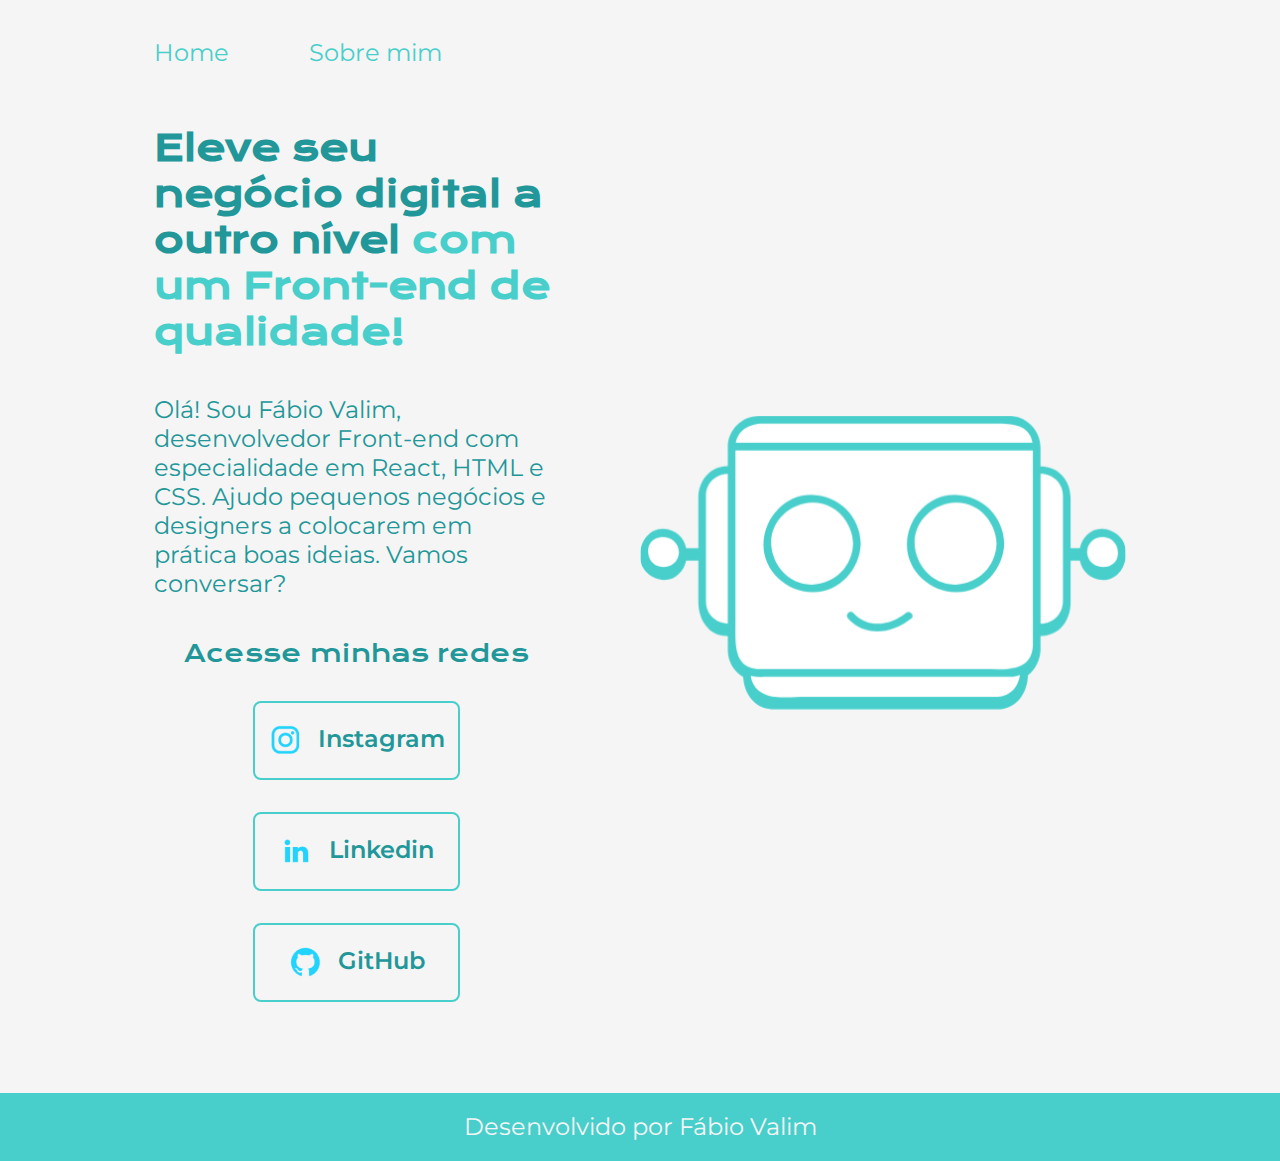
<file: Index.html>
<!DOCTYPE html>
<html lang="pt-br">
<head>
    <meta charset="UTF-8">
    <meta name="viewport" content="width=device-width, initial-scale=1.0">
    <link rel="stylesheet" href="./styles/style.css">
    <title>Portfólio</title>
</head>
<body>
    <header class="cabecalho">
        <nav class="cabecalho__nav">
            <a class="cabecalho__nav__botoes" href="Index.html">Home</a>
            <a class="cabecalho__nav__botoes" href ="About.html">Sobre mim</a>
        </nav>
    </header>
    <main class="apresentacao">
        <section class="apresentacao__bloco1">
            <h1 class="apresentacao__bloco1__titulo">Eleve seu negócio digital a outro nível <strong class="negrito_tituolo1">com um Front-end de qualidade!</strong></h1>
            <p class="apresentacao__bloco1__paragrafo">Olá! Sou Fábio Valim, desenvolvedor Front-end com especialidade em React, HTML e CSS. Ajudo pequenos negócios e designers a colocarem em prática boas ideias. Vamos conversar?</p>
            <div class="apresentacao__links" >
                <h2 class="apresentacao__links__paragrafo">Acesse minhas redes</h2>
                <a class="apresentacao__links__link" href="https://www.instagram.com/fabio_antony_/">
                    <img class="apresentacao__links__link__image" src="/assets/instagram.png" alt="Instagram Imagem">
                    Instagram
                </a>
                <a class="apresentacao__links__link" href="www.linkedin.com/in/fábio-antony-valim-de-oliveira-5180122b0">
                    <img class="apresentacao__links__link__image" src="/assets/linkedin.png" alt="Linkedin Imagem">
                    Linkedin
                </a>
                <a class="apresentacao__links__link" href="https://github.com/FabioFunction/">
                    <img class="apresentacao__links__link__image" src="/assets/github.png" alt="GitHub Imagem">
                    GitHub
                </a>
            </div>
        </section>
        <img class="apresentacao__imagem" src="/assets/robo.png" alt=" rpogramadora">        
    </main>
    <footer class="rodape">
        <section class="rodape__conteudo">
            <p class="rodape__conteudo__paragrafo">Desenvolvido por Fábio Valim</p>
        </section>    
    </footer>
</body>
</html>
</file>
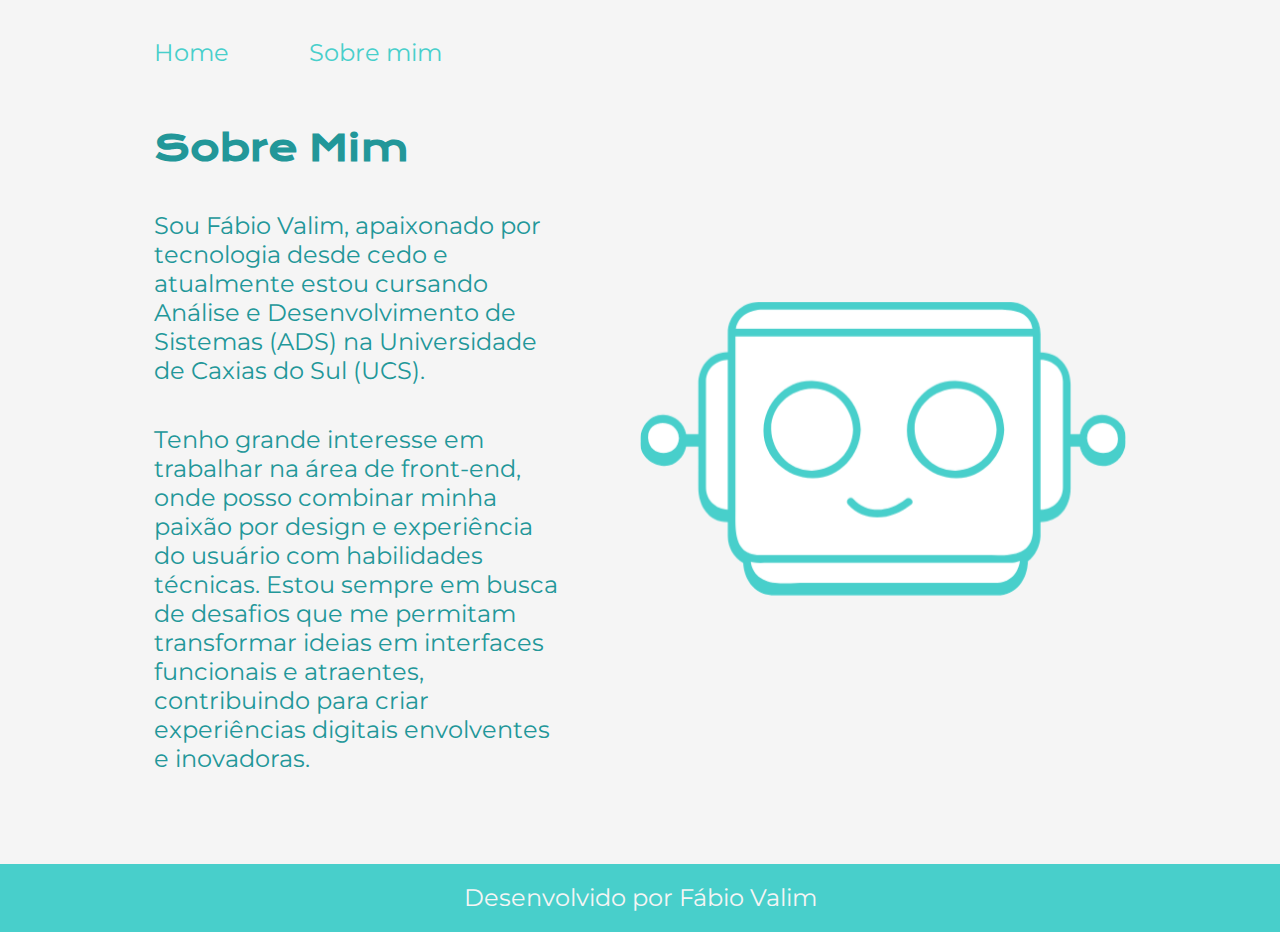
<file: About.html>
<!DOCTYPE html>
<html lang="en">
<head>
    <meta charset="UTF-8">
    <meta name="viewport" content="width=device-width, initial-scale=1.0">
    <title>Sobre Mim</title>
    <link rel="stylesheet" href="./styles/style.css">
</head>
<body>
    <header class="cabecalho">
        <nav class="cabecalho__nav">
            <a class="cabecalho__nav__botoes" href="Index.html">Home</a>
            <a class="cabecalho__nav__botoes" href="About.html">Sobre mim</a>
        </nav>
    </header>
    
    <main class="apresentacao">
        <section class="apresentacao__bloco1">
            <h1 class="apresentacao__bloco1__titulo">Sobre Mim</h1>
            <p class="apresentacao__bloco1__paragrafo">Sou Fábio Valim, apaixonado por tecnologia desde cedo e atualmente estou cursando Análise e Desenvolvimento de Sistemas (ADS) na Universidade de Caxias do Sul (UCS). </p>
            <p class="apresentacao__bloco1__paragrafo">Tenho grande interesse em trabalhar na área de front-end, onde posso combinar minha paixão por design e experiência do usuário com habilidades técnicas. Estou sempre em busca de desafios que me permitam transformar ideias em interfaces funcionais e atraentes, contribuindo para criar experiências digitais envolventes e inovadoras.</p> 
        </section>
        <img class="apresentacao__imagem" src="./assets/robo.png" alt="imagem programadora">
    </main>

    <footer class="rodape">
        <section class="rodape__conteudo">
            <p class="rodape__conteudo__paragrafo">Desenvolvido por Fábio Valim</p>
        </section>    
    </footer>
</body>
</html>
</file>
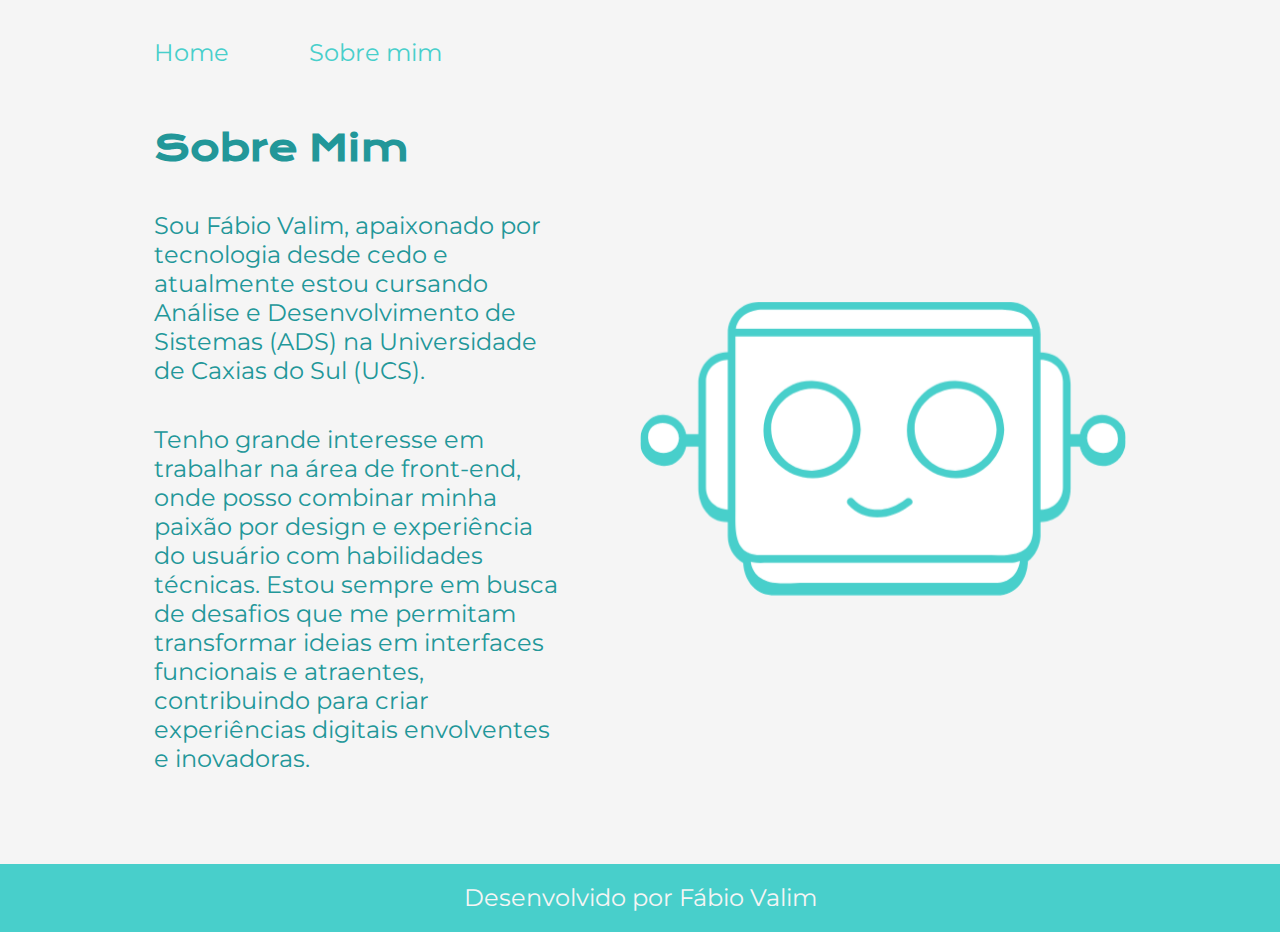
<file: about.html>
<!DOCTYPE html>
<html lang="en">
<head>
    <meta charset="UTF-8">
    <meta name="viewport" content="width=device-width, initial-scale=1.0">
    <title>Sobre Mim</title>
    <link rel="stylesheet" href="./styles/style.css">
</head>
<body>
    <header class="cabecalho">
        <nav class="cabecalho__nav">
            <a class="cabecalho__nav__botoes" href="Index.html">Home</a>
            <a class="cabecalho__nav__botoes" href="About.html">Sobre mim</a>
        </nav>
    </header>
    
    <main class="apresentacao">
        <section class="apresentacao__bloco1">
            <h1 class="apresentacao__bloco1__titulo">Sobre Mim</h1>
            <p class="apresentacao__bloco1__paragrafo">Sou Fábio Valim, apaixonado por tecnologia desde cedo e atualmente estou cursando Análise e Desenvolvimento de Sistemas (ADS) na Universidade de Caxias do Sul (UCS). </p>
            <p class="apresentacao__bloco1__paragrafo">Tenho grande interesse em trabalhar na área de front-end, onde posso combinar minha paixão por design e experiência do usuário com habilidades técnicas. Estou sempre em busca de desafios que me permitam transformar ideias em interfaces funcionais e atraentes, contribuindo para criar experiências digitais envolventes e inovadoras.</p> 
        </section>
        <img class="apresentacao__imagem" src="./assets/robo.png" alt="imagem programadora">
    </main>

    <footer class="rodape">
        <section class="rodape__conteudo">
            <p class="rodape__conteudo__paragrafo">Desenvolvido por Fábio Valim</p>
        </section>    
    </footer>
</body>
</html>
</file>
<file: styles/style.css>
@import url('https://fonts.googleapis.com/css2?family=Krona+One&family=Montserrat:ital,wght@0,100..900;1,100..900&display=swap');

:root{
    --cor-primaria:#F5F5F5;
    --cor-secundaria:#229799;
    --cor-tercearia: #48CFCB;
    --cor-hover:#424242;

    --font-primaria: "Krona One", sans-serif;
    --font-secundaria: "Montserrat", sans-serif;
    --fontsize-primaria:2.25rem ;
    --fontsize-secundaria:1.5rem;

    --fontsize-reduzido-primario:1.75rem;
    --fontsize-reduzido-secundario:1.10rem;

}


*{
 margin: 0px;
 padding: 0px;   
}

body{
    background-color:var(--cor-primaria) ;
    color:var(--cor-secundaria);
    box-sizing: border-box;
    /* height: 100vh; */
}

.cabecalho{
    background-color: var(--cor-primaria);
    padding:3% 12% 0.5% 12%;
}

.cabecalho__nav{
   display: flex;
   gap: 80px;
}
.cabecalho__nav__botoes{
    font-size: var(--fontsize-secundaria);
    font-family:var(--font-secundaria) ;
    text-decoration: none;
    color: var(--cor-tercearia) ;
}

.cabecalho__nav__botoes:hover{
    transition: 0.2s;
    font-size: var(--fontsize-secundaria);
    color:var(--cor-secundaria) ;
}

.apresentacao{
    display: flex;
    align-items: center;
    padding: 4% 12%;
    gap:80px
}

.apresentacao__bloco1{
    width: 50%;
    display: flex;
    flex-direction: column;
    gap: 40px;
}

.apresentacao__bloco1__titulo{
    font-size: var(--fontsize-primaria);
    font-family:var(--font-primaria) ;
}

.negrito_tituolo1{
    color: var(--cor-tercearia);

}

.apresentacao__bloco1__paragrafo{
    font-size: var(--fontsize-secundaria);
    font-family:var(--font-secundaria);
}
.apresentacao__links{
    display: flex;
    flex-direction: column;
    justify-content: space-between;
    align-items: center;
    gap: 32px;

}

.apresentacao__links__paragrafo{
    color: var(--cor-secundaria);
    font-size: var(--fontsize-secundaria);
    font-family:var(--font-primaria);
    font-weight: 400;
    
}

.apresentacao__links__link{
    display: flex;
    justify-content: center;
    gap: 16px;
    background-color: var(--cor-primaria);
    color: var(--cor-secundaria);
    width: 280px;
    padding: 21.5px 0;
    border-radius: 8px;
    border: solid, 2px,var(--cor-tercearia);
    text-align: center;
    font-size: var(--fontsize-secundaria);
    font-family:var(--font-secundaria);
    font-weight: 600;
    text-decoration: none;
    width: 50%;    
}
.apresentacao__links__link:hover{
    background-color: var(--cor-hover);
    transition: 0.5s;
    width: 260px;
}

.apresentacao__imagem{
    width: 50%;
}

.rodape{
    background-color: var(--cor-tercearia);
    box-sizing: border-box;
    padding: 1.5%;
    margin-top: 40px;
}

.rodape__conteudo{
    text-align: center;
}

.rodape__conteudo__paragrafo{
    font-family: var(--font-secundaria);
    font-size: var(--fontsize-secundaria);
    font-weight: 400;
    color: var(--cor-primaria);
}

/* css responsivo*/

@media(max-width:1200px){
   
    .cabecalho{
        padding:6% ;
    }
    
    .cabecalho__nav{
        justify-content: center;
    }

    .apresentacao{
        flex-direction: column-reverse;
        padding: 4% ;
    }

    .apresentacao__bloco1{
        width: auto;
    }  

    .apresentacao__bloco1__paragrafo{
        text-align: center;
    }

    .apresentacao__bloco1__titulo{
        text-align: center;
    }

    .apresentacao__links__paragrafo{
        text-align: center;
    }
}

@media(max-width:400px){
    .cabecalho{
        padding:6% ;
    }
    
    .cabecalho__nav{
        justify-content: center;
    }
    
    .cabecalho__nav__botoes{
        font-size: 1.10rem ;
    }

    .apresentacao{
        flex-direction: column-reverse;
        padding: 4% ;
        gap:30px
    }

    .apresentacao__bloco1{
        width: auto;
    }  

    .apresentacao__bloco1__paragrafo{
        text-align: center;
        font-size: var(--fontsize-reduzido-secundario);
    }

    .apresentacao__bloco1__titulo{
        text-align: center;
        font-size: var(--fontsize-reduzido-primario);
    }

    .apresentacao__links__paragrafo{
        text-align: center;
        font-size: var(--fontsize-reduzido-secundario);
    }

    .apresentacao__links__link{
        font-size: var(--fontsize-reduzido-secundario);
        align-items: center;
    }

    .rodape__conteudo__paragrafo{
        font-size: var(--fontsize-reduzido-secundario);
    }
    .apresentacao__links__link:hover{
        background-color: none;
        transition: none;
        width: none;
    }
}
</file>
